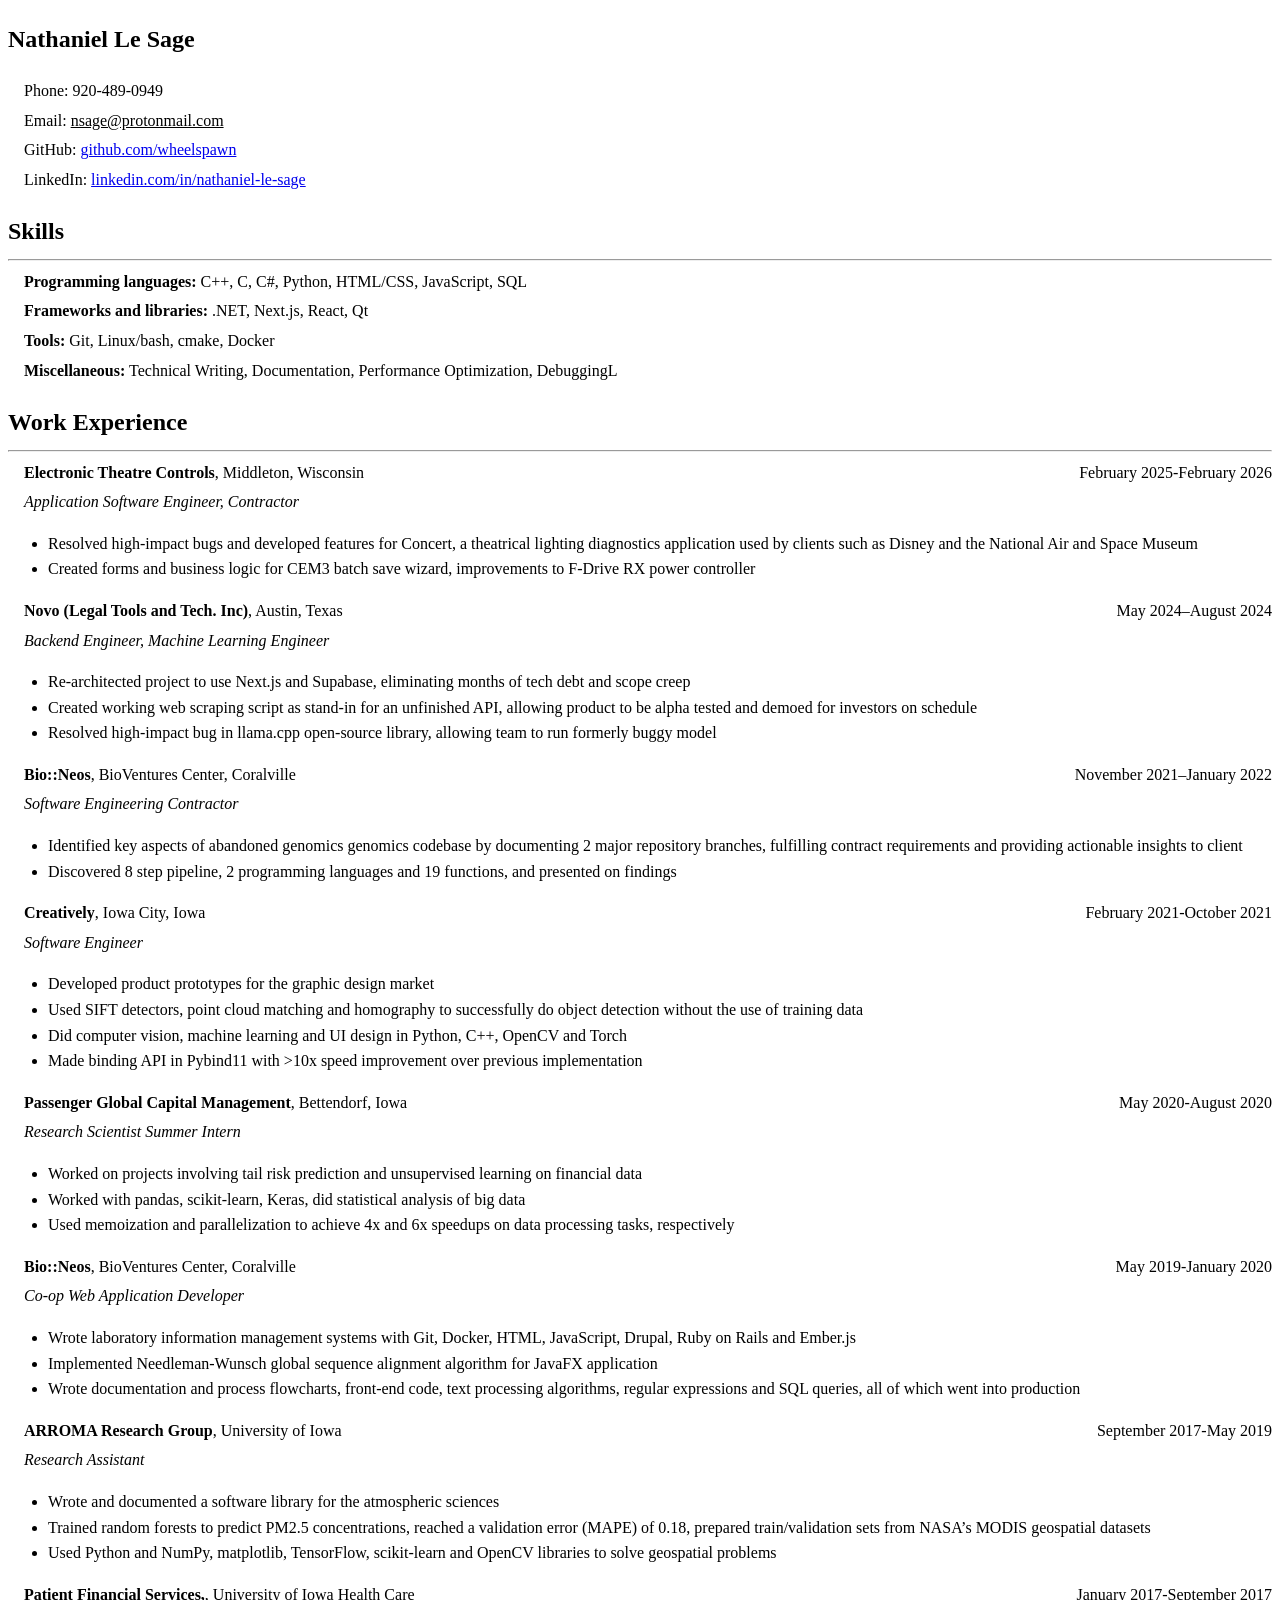
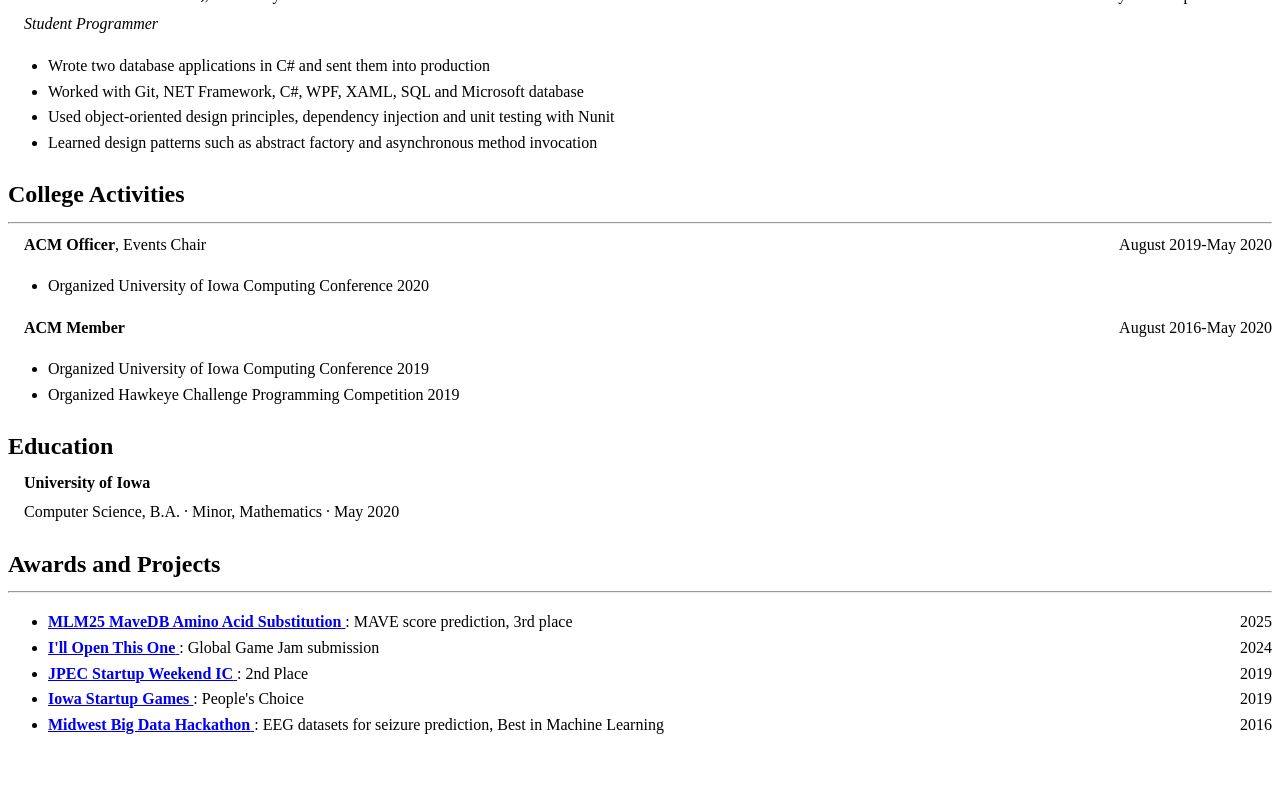
<file: cv.html>
<!DOCTYPE html>
<html lang="en-US">
  <head>
    <meta charset="UTF-8">
    <title>Endless Forms</title>
    <meta property="og:title" content="Endless Forms">
    <meta property="og:description" content="About Me">
    <meta property="og:image" content="logo.png">
    <meta name="viewport" content="width=device-width, initial-scale=1.0">
    <meta name="Nathaniel Le Sage" content="Nathaniel Le Sage is a professional software engineer with five years of experience in
                                            Python, C++, C#, JavaScript, HTML, CSS, SQL, data science and bioinformatics.">
    <link href="https://fonts.googleapis.com/css2?family=VT323&display=swap" rel="stylesheet">
    <link rel="stylesheet" href="cv.css">
    <link rel="icon" sizes="64x64" href="logo.ico" type="image/x-icon">
    <script src="banner.js" defer></script>
  </head>
  <body>

    <div class="cv-container">
    <section id="contact">
      <h1>Nathaniel Le Sage</h1>
      <p>Phone: 920-489-0949</p>
      <p>Email: <u>nsage@protonmail.com</u></p>
      <p>GitHub: <a href="github.com/wheelspawn">github.com/wheelspawn</a></p>
      <p>LinkedIn: <a href="linkedin.com/in/nathaniel-le-sage">linkedin.com/in/nathaniel-le-sage</a></p>
    </section>

    <section id="skills">
      <h2>Skills</h2>
      <hr>
      <p><b>Programming languages:</b> C++, C, C#, Python, HTML/CSS, JavaScript, SQL</p>
      <p><b>Frameworks and libraries:</b> .NET, Next.js, React, Qt</p>
      <p><b>Tools:</b> Git, Linux/bash, cmake, Docker</p>
      <p><b>Miscellaneous:</b> Technical Writing, Documentation, Performance Optimization, DebuggingL</p>
    </section>

    <section id="experience">
      <h2>Work Experience</h2>
      <hr>
      <p><b>Electronic Theatre Controls</b>, Middleton, Wisconsin <span style="float: right"> February 2025-February 2026</span></p>
      <p><em>Application Software Engineer, Contractor</em></p>
      <ul>
        <li>Resolved high-impact bugs and developed features for Concert, a theatrical lighting diagnostics
  application used by clients such as Disney and the National Air and Space Museum</li>
        <li>Created forms and business logic for CEM3 batch save wizard, improvements to F-Drive RX power
  controller</li>
      </ul>

      <p><b>Novo (Legal Tools and Tech. Inc)</b>, Austin, Texas <span style="float: right">May 2024–August 2024</span></p>
      <p><em>Backend Engineer, Machine Learning Engineer</em></p>
      <ul>
        <li>Re-architected project to use Next.js and Supabase, eliminating months of tech debt and scope creep</li>
        <li>Created working web scraping script as stand-in for an unfinished API, allowing product to be alpha
  tested and demoed for investors on schedule</li>
        <li>Resolved high-impact bug in llama.cpp open-source library, allowing team to run formerly buggy model</li>
      </ul>

      <p><b>Bio::Neos</b>, BioVentures Center, Coralville <span style="float: right">November 2021–January 2022</span></p>
      <p><em>Software Engineering Contractor</em></p>
      <ul>
        <li>Identified key aspects of abandoned genomics genomics codebase by documenting 2 major repository
  branches, fulfilling contract requirements and providing actionable insights to client</li>
        <li>Discovered 8 step pipeline, 2 programming languages and 19 functions, and presented on findings</li>
      </ul>

      <p><b>Creatively</b>, Iowa City, Iowa <span style="float: right">February 2021-October 2021</span></p>
      <p><em>Software Engineer</em></p>
      <ul>
        <li>Developed product prototypes for the graphic design market</li>
        <li>Used SIFT detectors, point cloud matching and homography to successfully do object detection without
  the use of training data</li>
        <li>Did computer vision, machine learning and UI design in Python, C++, OpenCV and Torch</li>
        <li>Made binding API in Pybind11 with >10x speed improvement over previous implementation</li>
      </ul>

      <p><b>Passenger Global Capital Management</b>, Bettendorf, Iowa <span style="float: right">May 2020-August 2020</span></p>
      <p><em>Research Scientist Summer Intern</em></p>
      <ul>
        <li>Worked on projects involving tail risk prediction and unsupervised learning on financial data</li>
        <li>Worked with pandas, scikit-learn, Keras, did statistical analysis of big data</li>
        <li>Used memoization and parallelization to achieve 4x and 6x speedups on data processing tasks,
  respectively</li>
      </ul>

      <p><b>Bio::Neos</b>, BioVentures Center, Coralville <span style="float: right">May 2019-January 2020</span></p>
      <p><em>Co-op Web Application Developer</em></p>
      <ul>
        <li>Wrote laboratory information management systems with Git, Docker, HTML, JavaScript, Drupal, Ruby
  on Rails and Ember.js</li>
        <li>Implemented Needleman-Wunsch global sequence alignment algorithm for JavaFX application</li>
        <li>Wrote documentation and process flowcharts, front-end code, text processing algorithms, regular
  expressions and SQL queries, all of which went into production</li>
      </ul>

      <p><b>ARROMA Research Group</b>, University of Iowa <span style="float: right">September 2017-May 2019</span></p>
      <p><em>Research Assistant</em></p>
      <ul>
        <li>Wrote and documented a software library for the atmospheric sciences</li>
        <li>Trained random forests to predict PM2.5 concentrations, reached a validation error (MAPE) of 0.18,
  prepared train/validation sets from NASA’s MODIS geospatial datasets</li>
        <li>Used Python and NumPy, matplotlib, TensorFlow, scikit-learn and OpenCV libraries to solve geospatial problems</li>
      </ul>

      <p><b>Patient Financial Services,</b>, University of Iowa Health Care <span style="float: right">January 2017-September 2017</span></p>
      <p><em>Student Programmer</em></p>
      <ul>
        <li>Wrote two database applications in C# and sent them into production</li>
        <li>Worked with Git, NET Framework, C#, WPF, XAML, SQL and Microsoft database</li>
        <li>Used object-oriented design principles, dependency injection and unit testing with Nunit</li>
        <li>Learned design patterns such as abstract factory and asynchronous method invocation</li>
      </ul>
    </section>

    <section id="college">
      <h2>College Activities</h2>
      <hr>
      <p><b>ACM Officer</b>, Events Chair <span style="float: right"> August 2019-May 2020</span></p>
      <ul>
        <li>Organized University of Iowa Computing Conference 2020</li>
      </ul>
      <p><b>ACM Member</b> <span style="float: right"> August 2016-May 2020</span></p>
      <ul>
        <li>Organized University of Iowa Computing Conference 2019</li>
        <li>Organized Hawkeye Challenge Programming Competition 2019</li>
      </ul>
    </section>

    <section id="education">
      <h2>Education</h2>
      <p><b>University of Iowa</b></p>
      <p>Computer Science, B.A. · Minor, Mathematics · May 2020</p>
    </section>

    
    <section id="projects">
      <h2>Awards and Projects</h2>
      <hr>
      <ul>
        <li>
          <a href="https://ml-marathon.wisc.edu/challenges/amino-acid-substitution/">
            <b>MLM25 MaveDB Amino Acid Substitution</b>
          </a>: MAVE score prediction, 3rd place
          <span style="float: right">2025</span>
        </li>

        <li>
          <a href="https://globalgamejam.org/games/2024/ioto-9/">
            <b>I'll Open This One</b>
          </a>: Global Game Jam submission
          <span style="float: right">2024</span>
        </li>

        <li>
          <a href="https://www.facebook.com/events/merge-iowa-city/startup-weekend-iowa-city-2019/283516832252691/">
            <b>JPEC Startup Weekend IC</b>
          </a>: 2nd Place
          <span style="float: right">2019</span>
        </li>

        <li>
          <a href="https://iowajpec.org/news/2019/03/iowa-startup-games-spring-2019-recap/">
            <b>Iowa Startup Games</b>
          </a>: People's Choice
          <span style="float: right">2019</span>
        </li>

        <li>
          <a href="https://hack.uiowa.edu/2016/">
            <b>Midwest Big Data Hackathon</b>
          </a>: EEG datasets for seizure prediction, Best in Machine Learning
          <span style="float: right">2016</span>
        </li>

      </ul>
    </section>

    </div>
  </body>
</html>
</file>
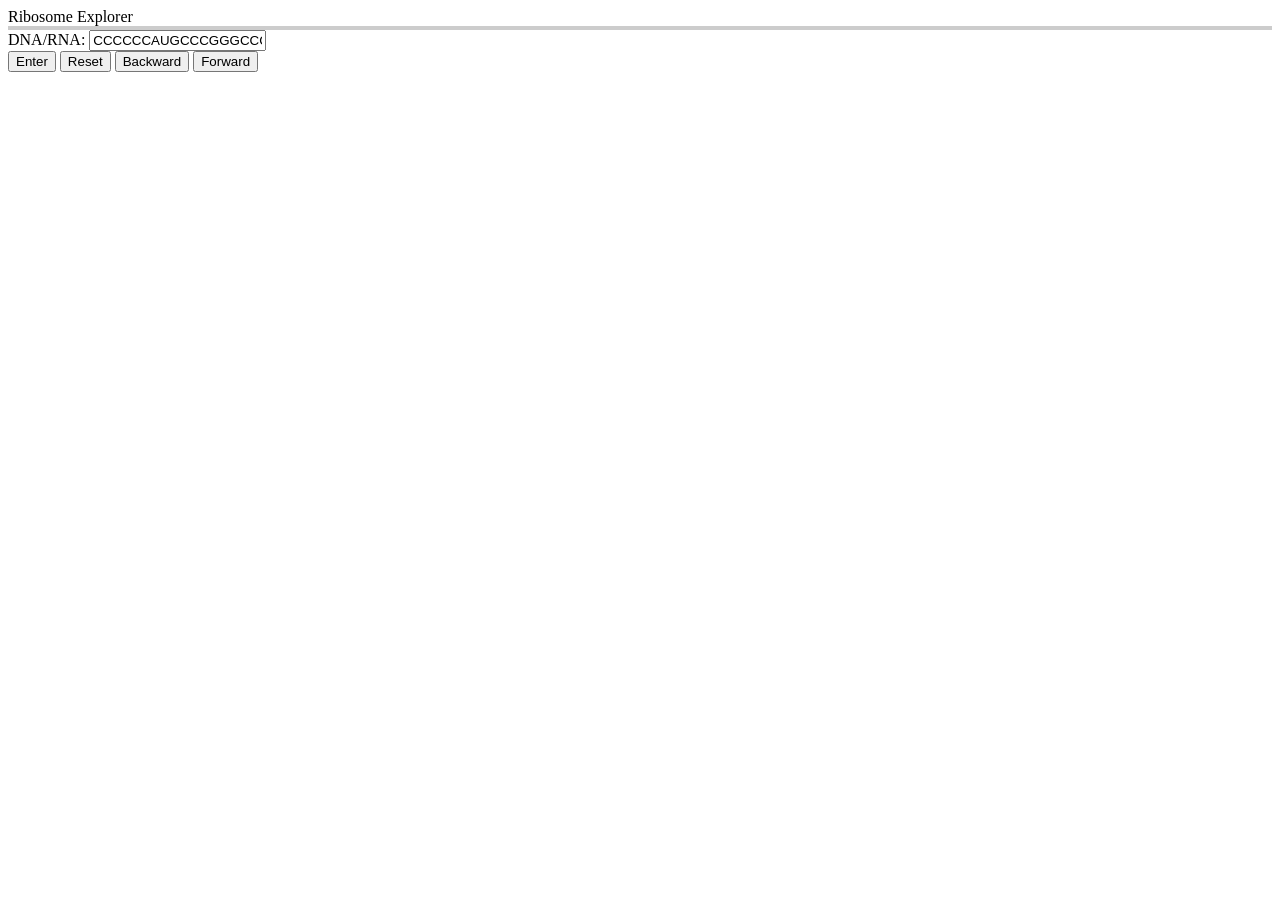
<file: ribosome.html>
<!DOCTYPE html>
<html>
<head>
    <title>Ribosome Explorer</title>
    <script src="https://cdn.anychart.com/releases/8.14.0/js/graphics.min.js" charset="utf-8"></script>
    <script src="https://cdn.anychart.com/releases/8.14.1/js/anychart-base.min.js"></script>
    <script src="https://cdn.anychart.com/releases/8.14.1/js/anychart-exports.min.js"></script>
    <script src="https://cdn.anychart.com/releases/8.14.1/js/anychart-ui.min.js"></script>
    <script src="ribosome.js" defer></script>
    <style>
        .scroll-box {
            height: 80%;
            overflow: scroll;
            border: 1px solid #ccc;
        }
    </style>
    
</head>
<body>
    <div id="myDiv0">
        <div>Ribosome Explorer</div>
        <div id="scrollDiv" class="scroll-box"></div>
        <div id="scrollDiv2" class="scroll-box"></div>
        
        <form>
             <label for="rnaInput">DNA/RNA:</label>
             <input type="text" id="rnaInput" name="rnaInput" value="CCCCCCAUGCCCGGGCCCUGACCC">
        </form>

        <button id="enterButton" onclick="enterButtonClick()">Enter</button>
        <button id="resetButton" onclick="enterButtonClick()">Reset</button>
        <button id="backButton" onclick="backwardButtonClick()">Backward</button>
        <button id="nextButton" onclick="forwardButtonClick()">Forward</button>
    </div>
</body>
</html>
</file>
<file: cv.css>
body {
  line-height: 1.6;
  height: 100%;
  margin-bottom: 2rem;
}

html {
  background-color:rgb(255, 255, 255);
  color: rgb(0, 0, 0);
  height: 100%;
}

p {
  margin-left: 1rem;
  margin-top: 4px;
  margin-bottom: 4px;
}

h2 {
  margin-bottom: 0;
}

.cv-container {
  padding-bottom: 2rem;
}
</file>
